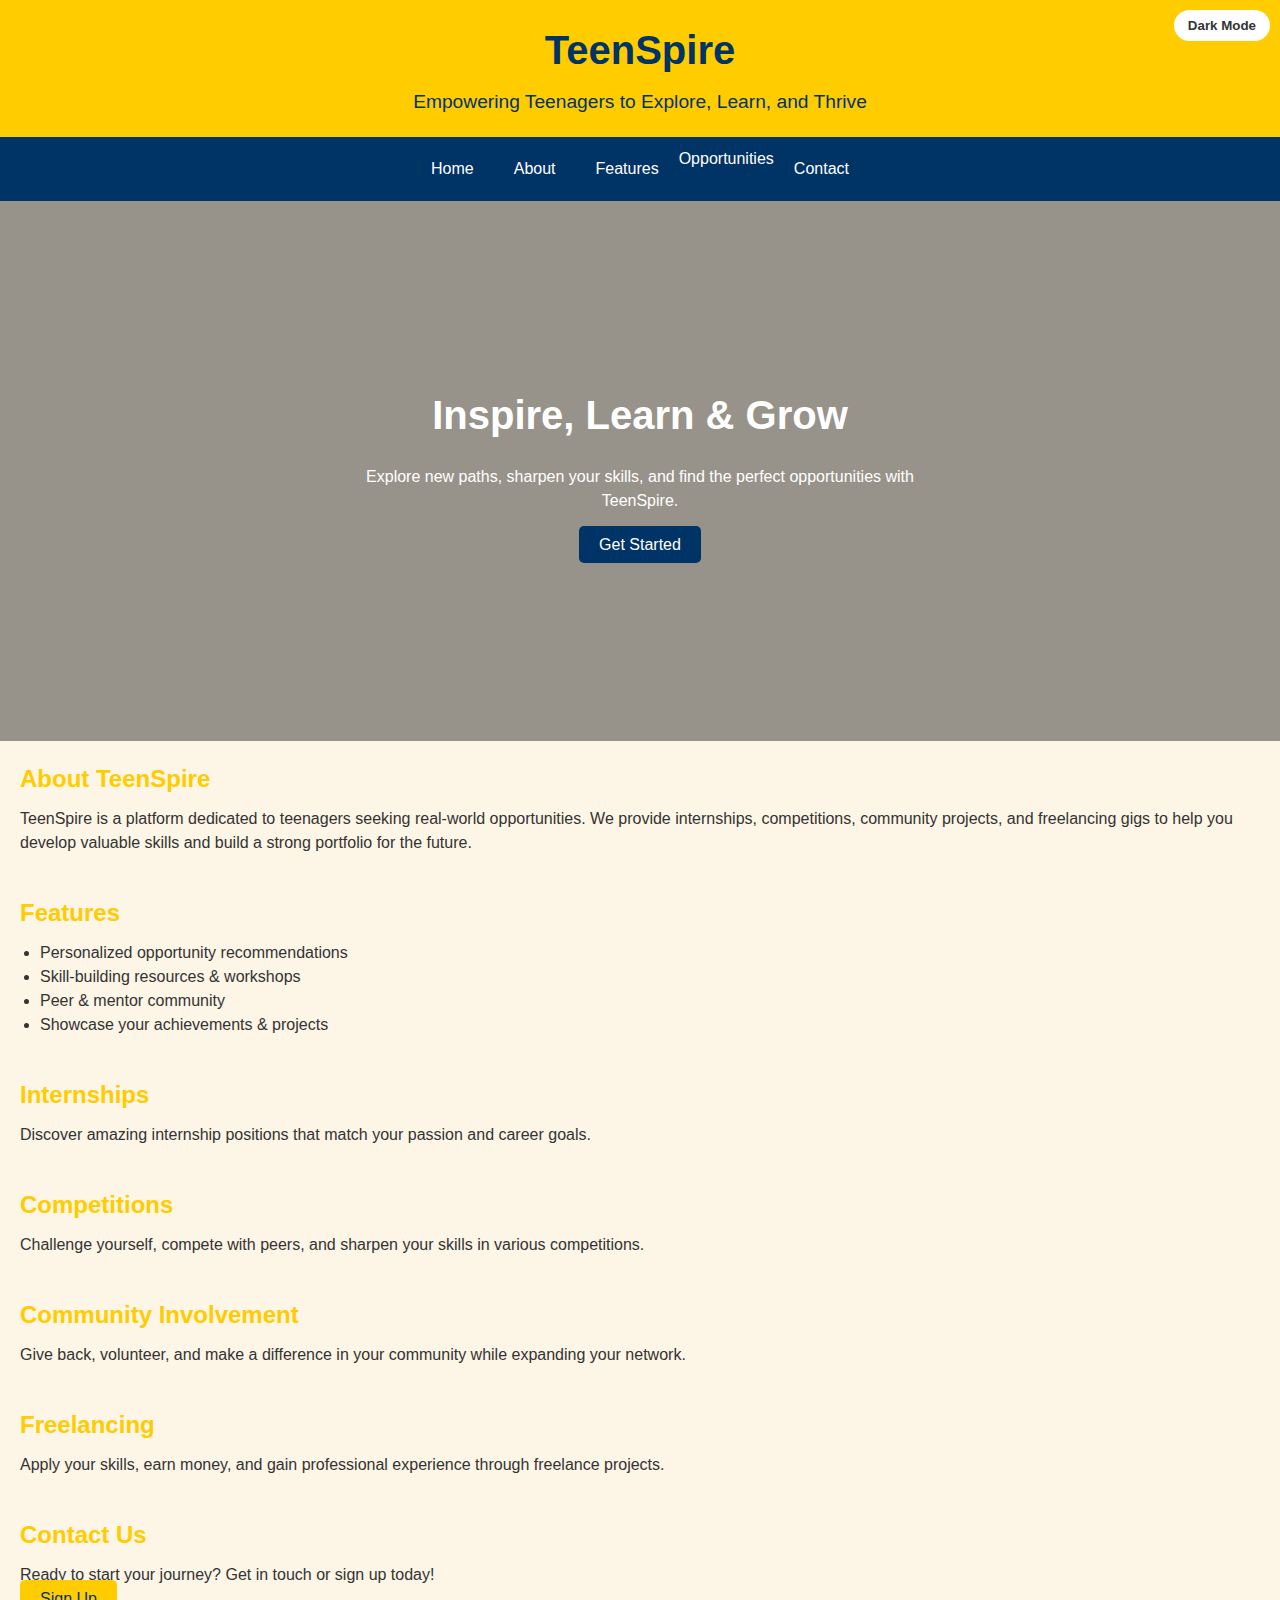
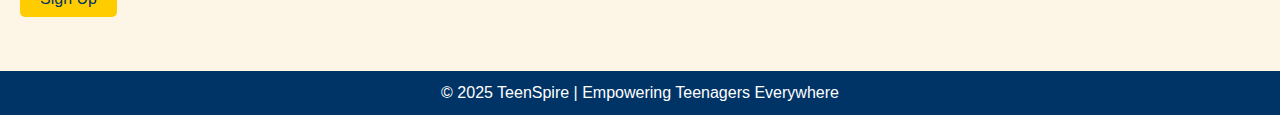
<file: index.html>
<!-- index.html -->
<!DOCTYPE html>
<html lang="en">
<head>
  <meta charset="UTF-8">
  <meta name="description" content="TeenSpire - Empowering Teenagers to Explore, Learn, and Thrive">
  <meta name="viewport" content="width=device-width, initial-scale=1.0">
  <title>TeenSpire</title>
  <link rel="stylesheet" href="theme.css">
</head>
<body>
  <header>
    <button class="dark-mode-toggle">Dark Mode</button>
    <h1>TeenSpire</h1>
    <p>Empowering Teenagers to Explore, Learn, and Thrive</p>
  </header>

  <!-- (Modify the "About" link in index.html nav to point to about.html) -->
<nav>
    <a href="index.html">Home</a>
    <a href="About.html">About</a>
    <a href="#features">Features</a>
    <div class="dropdown">
      <span>Opportunities</span>
      <div class="dropdown-content">
        <a href="#internships">Internships</a>
        <a href="#competitions">Competitions</a>
        <a href="#community">Community Involvement</a>
        <a href="#freelancing">Freelancing</a>
      </div>
    </div>
    <a href="contact.html">Contact</a>
  </nav>
  
  <section class="hero" id="home">
    <div class="hero-overlay"></div>
    <div class="hero-content">
      <h2>Inspire, Learn & Grow</h2>
      <p>Explore new paths, sharpen your skills, and find the perfect opportunities with TeenSpire.</p>
      <a href="#about" class="cta-link">Get Started</a>
    </div>
  </section>

  <div class="container">
    <section class="section" id="about">
      <h2>About TeenSpire</h2>
      <p>
        TeenSpire is a platform dedicated to teenagers seeking real-world opportunities. We provide
        internships, competitions, community projects, and freelancing gigs to help you develop valuable 
        skills and build a strong portfolio for the future.
      </p>
    </section>

    <section class="section" id="features">
      <h2>Features</h2>
      <ul>
        <li>Personalized opportunity recommendations</li>
        <li>Skill-building resources & workshops</li>
        <li>Peer & mentor community</li>
        <li>Showcase your achievements & projects</li>
      </ul>
    </section>

    <section class="section" id="internships">
      <h2>Internships</h2>
      <p>Discover amazing internship positions that match your passion and career goals.</p>
    </section>

    <section class="section" id="competitions">
      <h2>Competitions</h2>
      <p>Challenge yourself, compete with peers, and sharpen your skills in various competitions.</p>
    </section>

    <section class="section" id="community">
      <h2>Community Involvement</h2>
      <p>Give back, volunteer, and make a difference in your community while expanding your network.</p>
    </section>

    <section class="section" id="freelancing">
      <h2>Freelancing</h2>
      <p>Apply your skills, earn money, and gain professional experience through freelance projects.</p>
    </section>

    <section class="section cta" id="contact">
      <h2>Contact Us</h2>
      <p>Ready to start your journey? Get in touch or sign up today!</p>
      <a href="#" class="cta-button">Sign Up</a>
    </section>
  </div>

  <footer>
    <p>&copy; 2025 TeenSpire | Empowering Teenagers Everywhere</p>
  </footer>

  <script src="script.js"></script>
</body>
</html>
</file>
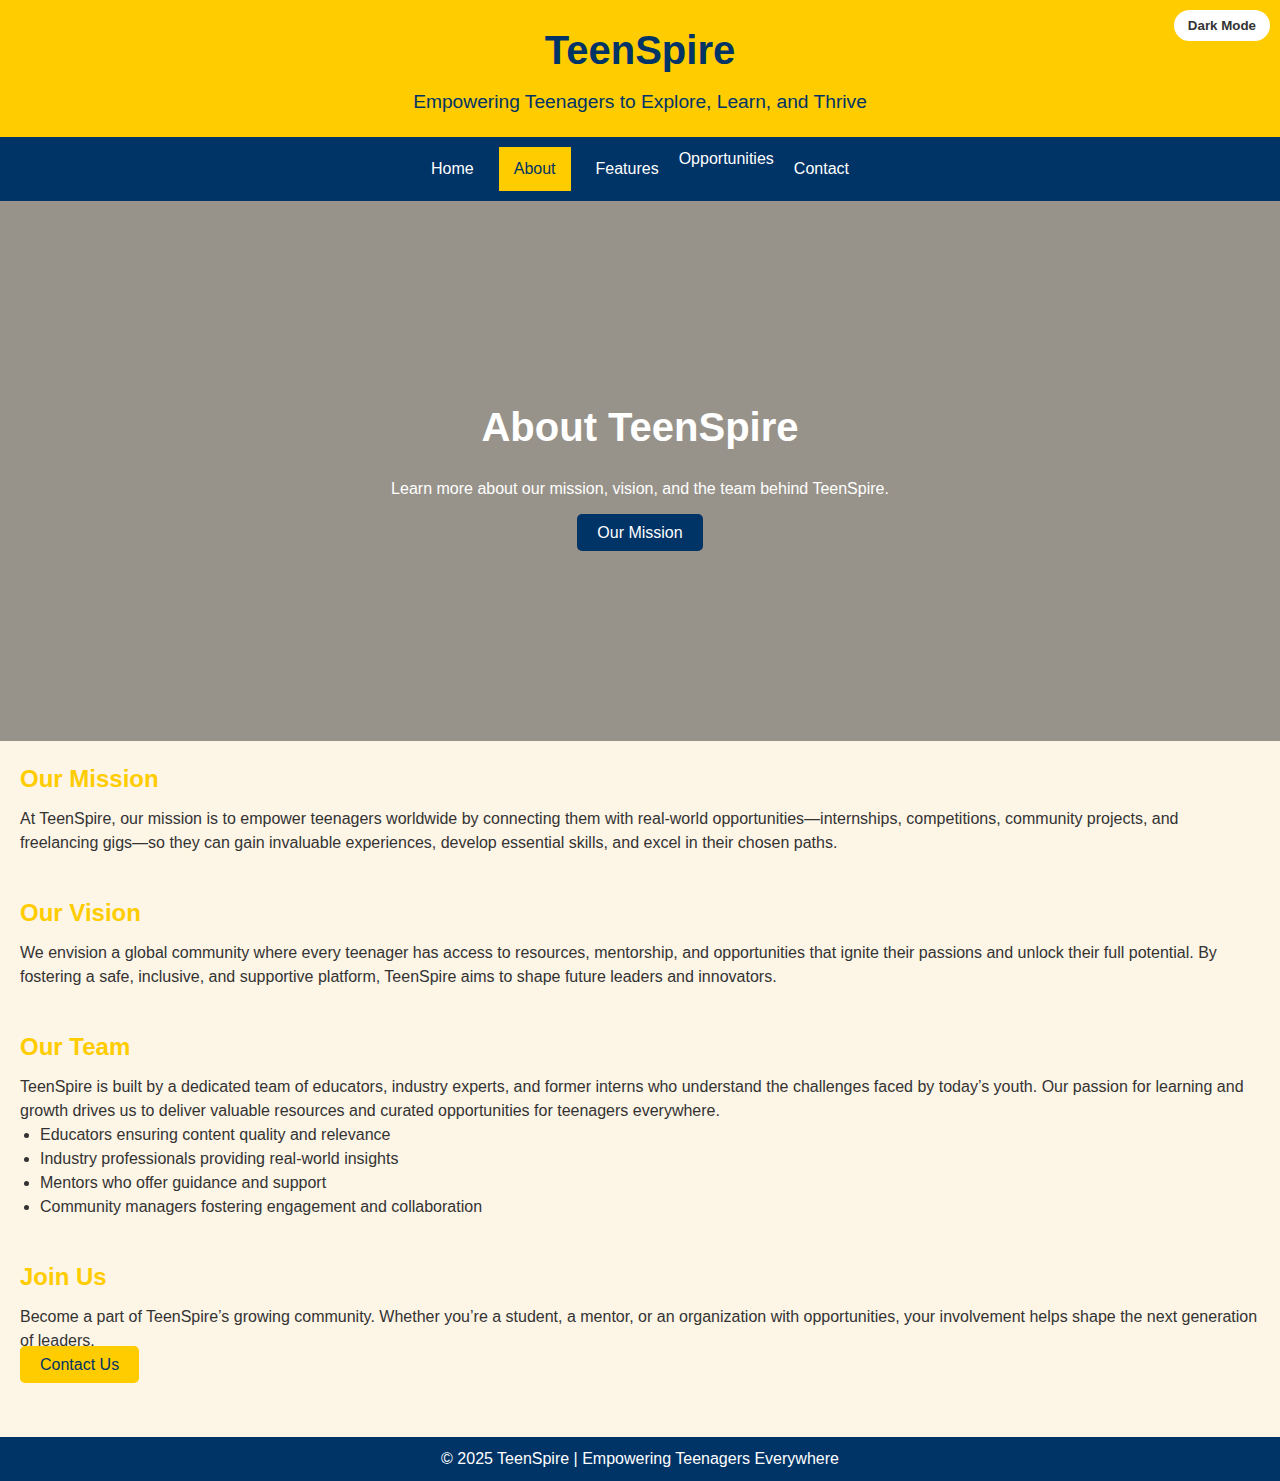
<file: About.html>
<!-- about.html -->
<!DOCTYPE html>
<html lang="en">
<head>
  <meta charset="UTF-8">
  <meta name="description" content="About TeenSpire - Empowering Teenagers to Explore, Learn, and Thrive">
  <meta name="viewport" content="width=device-width, initial-scale=1.0">
  <title>About TeenSpire</title>
  <link rel="stylesheet" href="theme.css">
</head>
<body>
  <header>
    <button class="dark-mode-toggle">Dark Mode</button>
    <h1>TeenSpire</h1>
    <p>Empowering Teenagers to Explore, Learn, and Thrive</p>
  </header>

  <nav>
    <a href="index.html">Home</a>
    <a href="about.html" class="active-link">About</a>
    <a href="index.html#features">Features</a>
    <div class="dropdown">
      <span>Opportunities</span>
      <div class="dropdown-content">
        <a href="index.html#internships">Internships</a>
        <a href="index.html#competitions">Competitions</a>
        <a href="index.html#community">Community Involvement</a>
        <a href="index.html#freelancing">Freelancing</a>
      </div>
    </div>
    <a href="index.html#contact">Contact</a>
  </nav>

  <section class="hero">
    <div class="hero-overlay"></div>
    <div class="hero-content">
      <h2>About TeenSpire</h2>
      <p>Learn more about our mission, vision, and the team behind TeenSpire.</p>
      <a href="#our-mission" class="cta-link">Our Mission</a>
    </div>
  </section>

  <div class="container">
    <section class="section" id="our-mission">
      <h2>Our Mission</h2>
      <p>
        At TeenSpire, our mission is to empower teenagers worldwide by connecting them with real-world
        opportunities—internships, competitions, community projects, and freelancing gigs—so they can
        gain invaluable experiences, develop essential skills, and excel in their chosen paths.
      </p>
    </section>

    <section class="section" id="our-vision">
      <h2>Our Vision</h2>
      <p>
        We envision a global community where every teenager has access to resources, mentorship, and
        opportunities that ignite their passions and unlock their full potential. By fostering a safe,
        inclusive, and supportive platform, TeenSpire aims to shape future leaders and innovators.
      </p>
    </section>

    <section class="section" id="our-team">
      <h2>Our Team</h2>
      <p>
        TeenSpire is built by a dedicated team of educators, industry experts, and former interns who
        understand the challenges faced by today’s youth. Our passion for learning and growth drives us
        to deliver valuable resources and curated opportunities for teenagers everywhere.
      </p>
      <ul>
        <li>Educators ensuring content quality and relevance</li>
        <li>Industry professionals providing real-world insights</li>
        <li>Mentors who offer guidance and support</li>
        <li>Community managers fostering engagement and collaboration</li>
      </ul>
    </section>

    <section class="section cta">
      <h2>Join Us</h2>
      <p>
        Become a part of TeenSpire’s growing community. Whether you’re a student, a mentor, or an organization
        with opportunities, your involvement helps shape the next generation of leaders.
      </p>
      <a href="index.html#contact" class="cta-button">Contact Us</a>
    </section>
  </div>

  <footer>
    <p>&copy; 2025 TeenSpire | Empowering Teenagers Everywhere</p>
  </footer>

  <script src="script.js"></script>
</body>
</html>
</file>
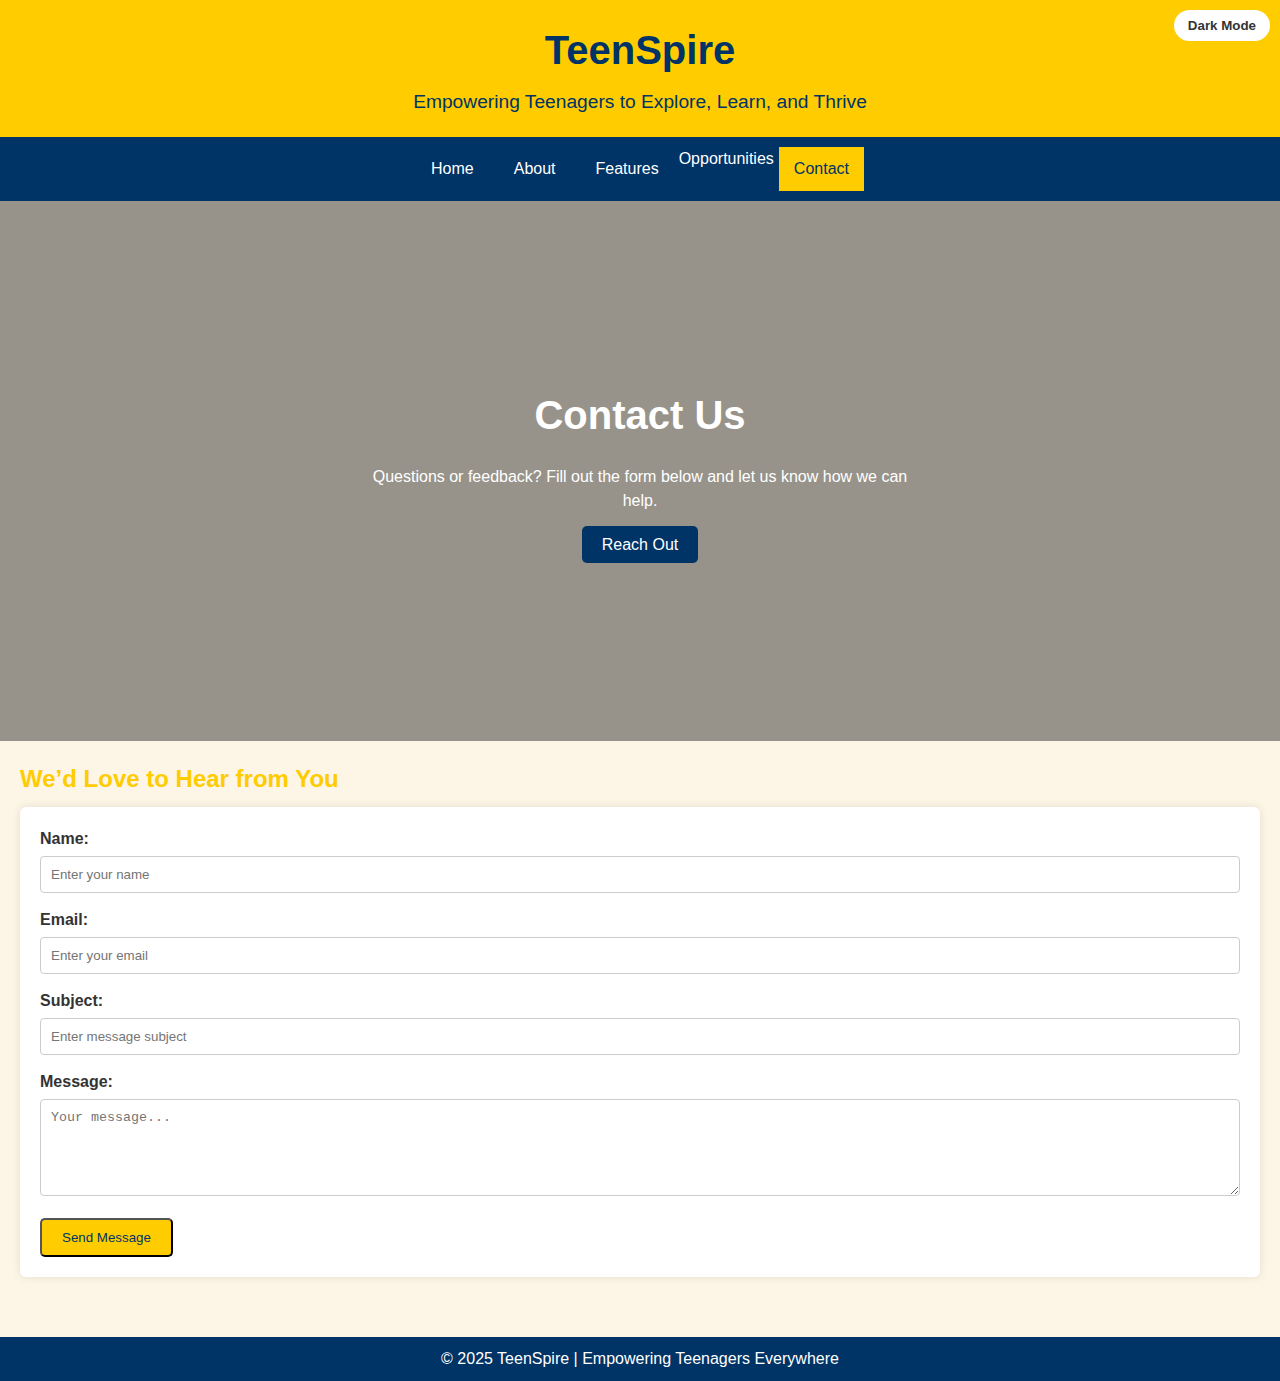
<file: contact.html>
<!-- contact.html -->
<!DOCTYPE html>
<html lang="en">
<head>
  <meta charset="UTF-8">
  <meta name="description" content="Contact TeenSpire - Let us know how we can help.">
  <meta name="viewport" content="width=device-width, initial-scale=1.0">
  <title>Contact Us | TeenSpire</title>
  <link rel="stylesheet" href="theme.css">
</head>
<body>
  <header>
    <button class="dark-mode-toggle">Dark Mode</button>
    <h1>TeenSpire</h1>
    <p>Empowering Teenagers to Explore, Learn, and Thrive</p>
  </header>

  <nav>
    <a href="index.html">Home</a>
    <a href="about.html">About</a>
    <a href="index.html#features">Features</a>
    <div class="dropdown">
      <span>Opportunities</span>
      <div class="dropdown-content">
        <a href="index.html#internships">Internships</a>
        <a href="index.html#competitions">Competitions</a>
        <a href="index.html#community">Community Involvement</a>
        <a href="index.html#freelancing">Freelancing</a>
      </div>
    </div>
    <a href="contact.html" class="active-link">Contact</a>
  </nav>

  <section class="hero">
    <div class="hero-overlay"></div>
    <div class="hero-content">
      <h2>Contact Us</h2>
      <p>Questions or feedback? Fill out the form below and let us know how we can help.</p>
      <a href="#contact-section" class="cta-link">Reach Out</a>
    </div>
  </section>

  <div class="container" id="contact-section">
    <section class="section contact-section">
      <h2>We’d Love to Hear from You</h2>
      <!-- 
        ACTION NOTE:
        Replace the example Formspree action URL below with your own endpoint
        or server-side script. 
        For example, sign up at https://formspree.io/ to get your unique form URL.
      -->
      <form 
        class="contact-form" 
        action="https://formspree.io/f/myzzbako" 
        method="POST"
      >
        <div class="form-group">
          <label for="user-name">Name:</label>
          <input 
            type="text" 
            id="user-name" 
            name="name" 
            placeholder="Enter your name" 
            required 
          />
        </div>
        <div class="form-group">
          <label for="user-email">Email:</label>
          <input 
            type="email" 
            id="user-email" 
            name="email" 
            placeholder="Enter your email" 
            required 
          />
        </div>
        <div class="form-group">
          <label for="user-subject">Subject:</label>
          <input 
            type="text" 
            id="user-subject" 
            name="subject" 
            placeholder="Enter message subject" 
            required 
          />
        </div>
        <div class="form-group">
          <label for="user-message">Message:</label>
          <textarea 
            id="user-message" 
            name="message" 
            rows="5" 
            placeholder="Your message..." 
            required
          ></textarea>
        </div>
        <!-- Simple spam prevention (if not using a dedicated service) -->
        <input type="hidden" name="_gotcha" style="display:none" />
        
        <button type="submit" class="cta-button">Send Message</button>
      </form>
    </section>
  </div>

  <footer>
    <p>&copy; 2025 TeenSpire | Empowering Teenagers Everywhere</p>
  </footer>

  <script src="script.js"></script>
</body>
</html>
</file>
<file: theme.css>
/* theme.css */
:root {
    --primary-color: #003366;
    --secondary-color: #ffcc00;
    --light-bg: #fdf5e6;
    --text-color: #333;
    --white: #fff;
  }
  
  * {
    margin: 0;
    padding: 0;
    box-sizing: border-box;
  }
  
  html, body {
    font-family: Arial, sans-serif;
    background: var(--light-bg);
    color: var(--text-color);
    line-height: 1.5;
    scroll-behavior: smooth;
  }
  
  body.dark-mode {
    background: #222;
    color: #eee;
    transition: background-color 0.3s, color 0.3s;
  }
  
  a {
    text-decoration: none;
  }
  
  /* Header */
  header {
    background: var(--secondary-color);
    color: var(--primary-color);
    text-align: center;
    padding: 20px;
    position: relative;
    overflow: hidden;
  }
  header h1 {
    font-size: 2.5rem;
  }
  header p {
    margin-top: 8px;
    font-size: 1.2rem;
  }
  .dark-mode-toggle {
    position: absolute;
    top: 10px;
    right: 10px;
    background: var(--white);
    color: var(--text-color);
    border: none;
    padding: 8px 14px;
    border-radius: 20px;
    cursor: pointer;
    font-weight: bold;
    transition: 0.3s;
  }
  .dark-mode-toggle:hover {
    background: var(--secondary-color);
    color: var(--primary-color);
  }
  
  /* Navigation */
  nav {
    display: flex;
    justify-content: center;
    background: var(--primary-color);
    color: var(--white);
    padding: 10px 0;
    position: sticky;
    top: 0;
    z-index: 1000;
  }
  /* (Add this snippet to theme.css to highlight the active About link) */
.active-link {
    background: var(--secondary-color) !important;
    color: var(--primary-color) !important;
  }
  /* Add/append these CSS rules to your existing "theme.css" */

/* Hero for About page */
.hero-about {
    background: url('https://via.placeholder.com/1600x600/777/fff?text=About+TeenSpire') center/cover no-repeat;
    height: 50vh;
  }
  
  /* Active link styling for About */
  .active-link {
    background: var(--secondary-color) !important;
    color: var(--primary-color) !important;
  }
  
  /* Values Grid */
  .values-grid {
    display: grid;
    grid-template-columns: repeat(auto-fit, minmax(200px, 1fr));
    gap: 20px;
  }
  /* Add these snippets to your theme.css */
/* Highlight the active Contact link in the nav */
.active-link {
    background: var(--secondary-color) !important;
    color: var(--primary-color) !important;
  }
  
  /* Contact Form Animation */
  @keyframes fadeInUp {
    0% {
      opacity: 0;
      transform: translateY(30px);
    }
    100% {
      opacity: 1;
      transform: translateY(0);
    }
  }
  .contact-form {
    animation: fadeInUp 1s ease-in-out;
    background: var(--white);
    padding: 20px;
    border-radius: 6px;
    box-shadow: 0 0 10px rgba(0,0,0,0.1);
  }
  .form-group {
    margin-bottom: 15px;
  }
  .form-group label {
    display: block;
    margin-bottom: 5px;
    font-weight: bold;
  }
  .form-group input,
  .form-group textarea {
    width: 100%;
    padding: 10px;
    border: 1px solid #ccc;
    border-radius: 4px;
  }
  
  .value-card {
    background: var(--white);
    border-radius: 5px;
    padding: 20px;
    box-shadow: 0 2px 8px rgba(0,0,0,0.1);
  }
  .value-card h3 {
    color: var(--primary-color);
    margin-bottom: 10px;
  }
  
  /* Team Grid */
  .team-grid {
    display: grid;
    grid-template-columns: repeat(auto-fit, minmax(160px, 1fr));
    gap: 20px;
    margin-top: 20px;
  }
  .team-member {
    text-align: center;
  }
  .team-member img {
    width: 100px;
    height: 100px;
    border-radius: 50%;
    object-fit: cover;
    margin-bottom: 10px;
  }
  .team-member h3 {
    color: var(--secondary-color);
    margin-bottom: 5px;
  }  
  
  nav a {
    color: var(--white);
    padding: 10px 15px;
    margin: 0 5px;
    transition: 0.3s;
  }
  nav a:hover {
    background: var(--secondary-color);
    color: var(--primary-color);
  }
  .dropdown {
    position: relative;
    cursor: pointer;
  }
  .dropdown-content {
    display: none;
    position: absolute;
    top: 100%;
    background: var(--white);
    min-width: 160px;
    border-radius: 4px;
    box-shadow: 0 8px 16px rgba(0,0,0,0.2);
    overflow: hidden;
    z-index: 999;
  }
  .dropdown-content a {
    color: var(--text-color);
    padding: 10px 15px;
    display: block;
  }
  .dropdown-content a:hover {
    background: var(--light-bg);
  }
  
  /* Hero Section */
  .hero {
    position: relative;
    background: url('https://via.placeholder.com/1600x900') center/cover no-repeat;
    height: 60vh;
    display: flex;
    align-items: center;
    justify-content: center;
    color: var(--white);
  }
  .hero-overlay {
    position: absolute;
    top: 0;
    left: 0;
    width: 100%;
    height: 100%;
    background: rgba(0,0,0,0.4);
  }
  .hero-content {
    position: relative;
    z-index: 1;
    text-align: center;
    max-width: 600px;
    padding: 20px;
  }
  .hero-content h2 {
    font-size: 2.5rem;
    margin-bottom: 20px;
  }
  .hero-content p {
    font-size: 1rem;
    margin-bottom: 20px;
  }
  .cta-link {
    background: var(--primary-color);
    color: var(--white);
    padding: 10px 20px;
    border-radius: 5px;
    transition: 0.3s;
  }
  .cta-link:hover {
    background: var(--secondary-color);
    color: var(--primary-color);
  }
  
  /* Main Container */
  .container {
    padding: 20px;
  }
  .section {
    margin-bottom: 40px;
  }
  .section h2 {
    color: var(--secondary-color);
    margin-bottom: 10px;
  }
  .section ul {
    list-style-type: disc;
    margin-left: 20px;
  }
  .cta-button {
    background: var(--secondary-color);
    color: var(--primary-color);
    padding: 10px 20px;
    border-radius: 5px;
    transition: 0.3s;
  }
  .cta-button:hover {
    background: var(--primary-color);
    color: var(--white);
  }
  
  /* Footer */
  footer {
    background: var(--primary-color);
    color: var(--white);
    text-align: center;
    padding: 10px 0;
  }
  
  /* Responsive */
  @media (max-width: 768px) {
    .hero {
      height: 40vh;
    }
    header h1 {
      font-size: 2rem;
    }
    .hero-content h2 {
      font-size: 1.8rem;
    }
    
  }
</file>
